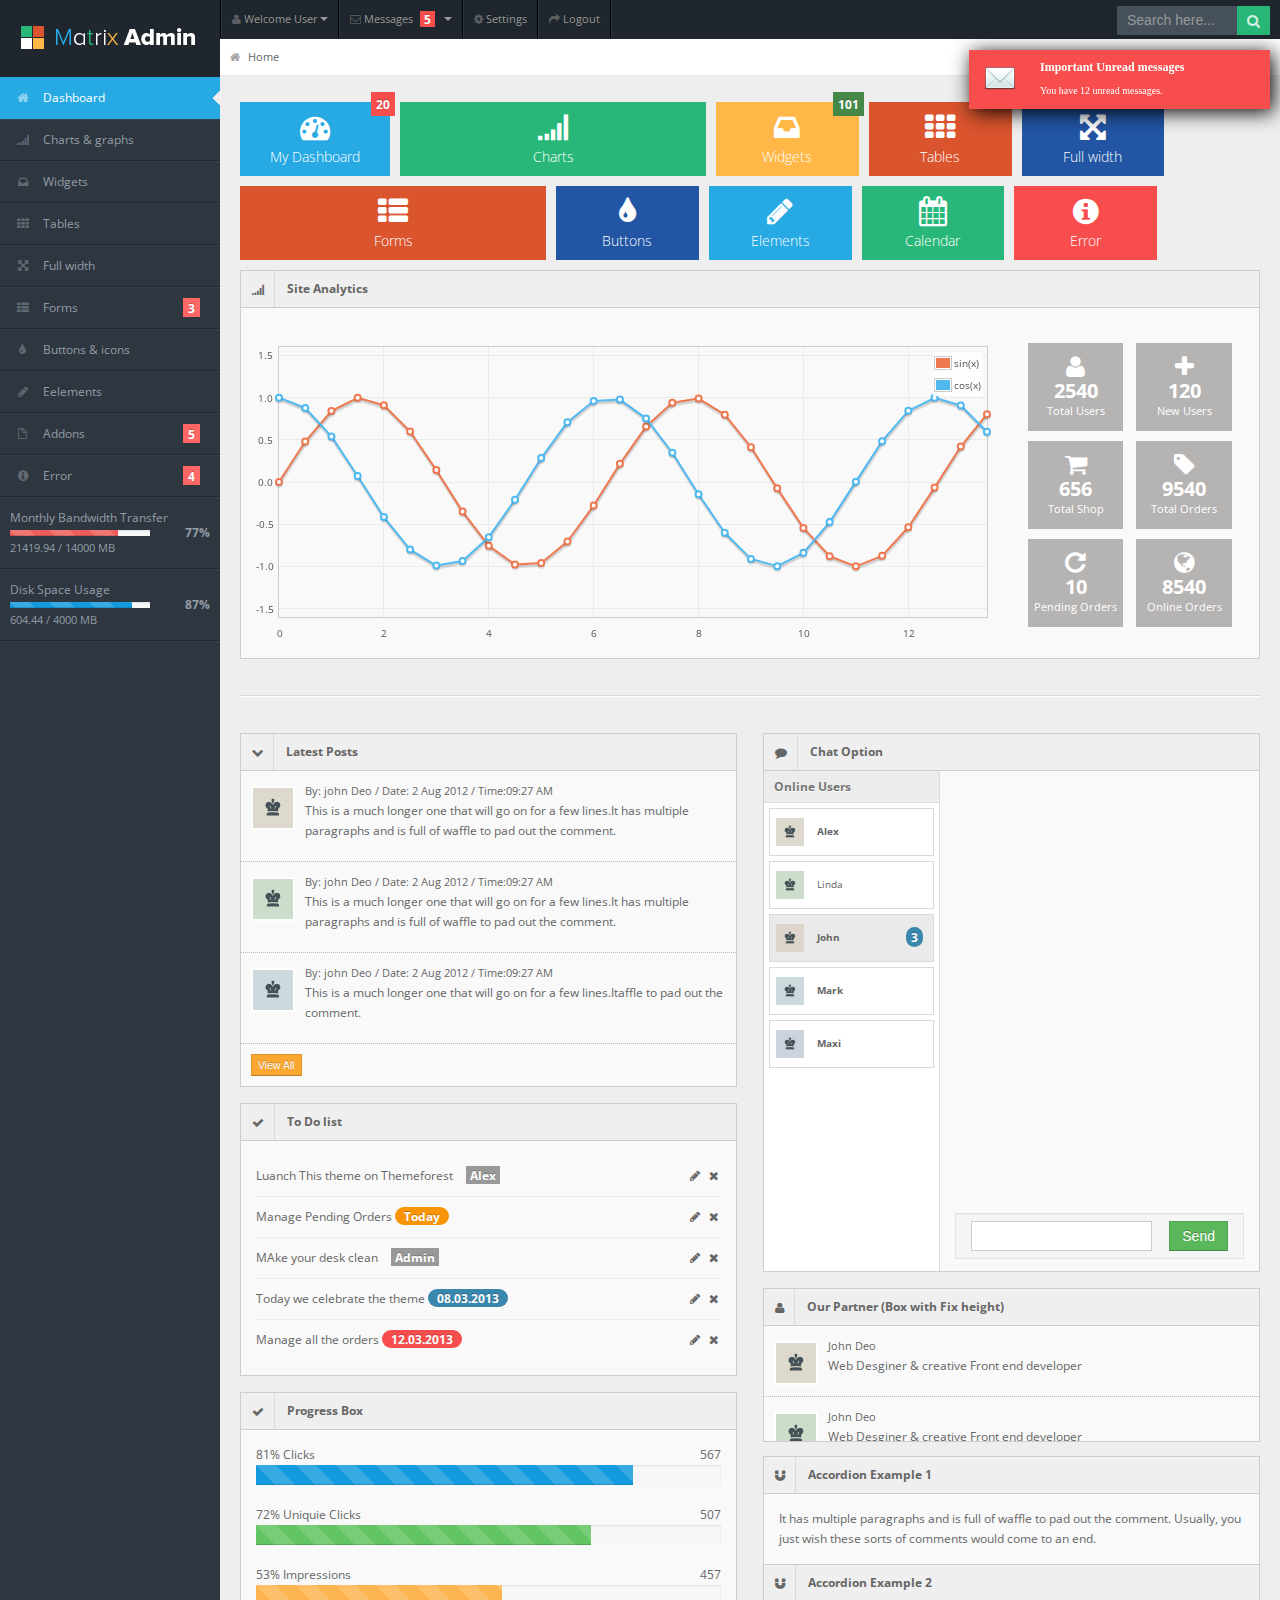
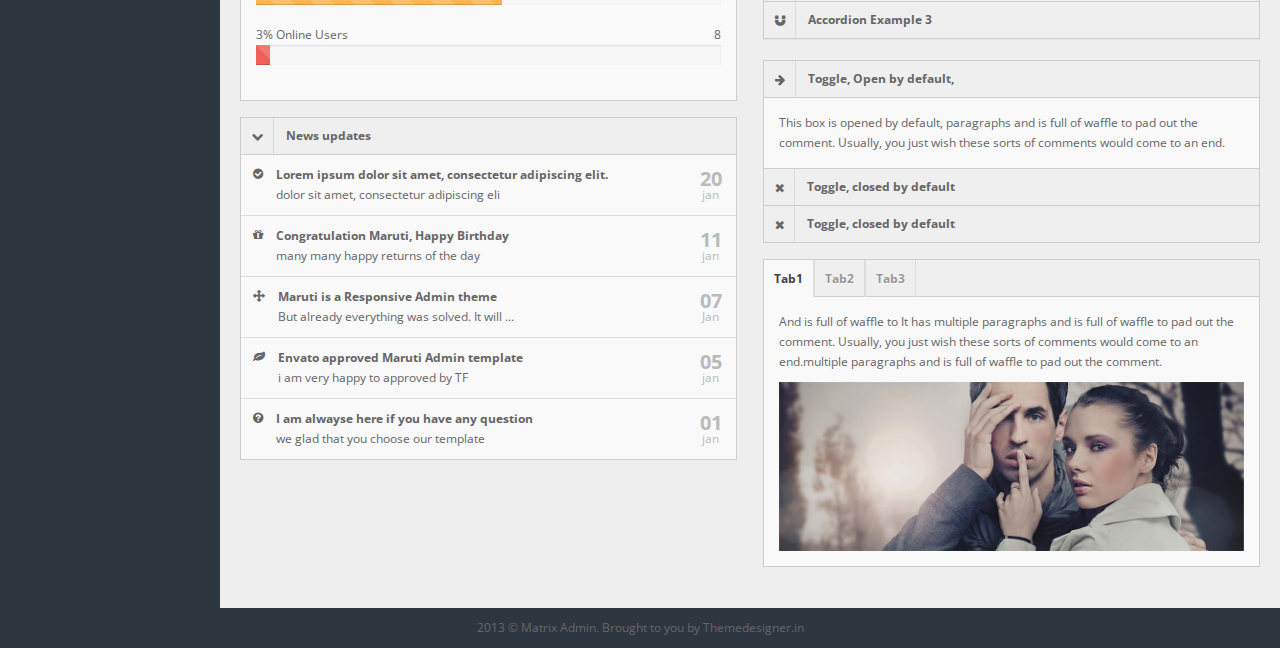
<file: src/assets/vendor/dashboard.html>
<!DOCTYPE html>
<html lang="en">
<head>
<title>Matrix Admin</title>
<meta charset="UTF-8" />
<meta name="viewport" content="width=device-width, initial-scale=1.0" />
<link rel="stylesheet" href="css/bootstrap.min.css" />
<link rel="stylesheet" href="css/bootstrap-responsive.min.css" />
<link rel="stylesheet" href="css/fullcalendar.css" />
<link rel="stylesheet" href="css/matrix-style.css" />
<link rel="stylesheet" href="css/matrix-media.css" />
<link href="font-awesome/css/font-awesome.css" rel="stylesheet" />
<link rel="stylesheet" href="css/jquery.gritter.css" />
<link href='http://fonts.googleapis.com/css?family=Open+Sans:400,700,800' rel='stylesheet' type='text/css'>
</head>
<body>

<!--Header-part-->
<div id="header">
  <h1><a href="dashboard.html">Matrix Admin</a></h1>
</div>
<!--close-Header-part--> 


<!--top-Header-menu-->
<div id="user-nav" class="navbar navbar-inverse">
  <ul class="nav">
    <li  class="dropdown" id="profile-messages" ><a title="" href="#" data-toggle="dropdown" data-target="#profile-messages" class="dropdown-toggle"><i class="icon icon-user"></i>  <span class="text">Welcome User</span><b class="caret"></b></a>
      <ul class="dropdown-menu">
        <li><a href="#"><i class="icon-user"></i> My Profile</a></li>
        <li class="divider"></li>
        <li><a href="#"><i class="icon-check"></i> My Tasks</a></li>
        <li class="divider"></li>
        <li><a href="login.html"><i class="icon-key"></i> Log Out</a></li>
      </ul>
    </li>
    <li class="dropdown" id="menu-messages"><a href="#" data-toggle="dropdown" data-target="#menu-messages" class="dropdown-toggle"><i class="icon icon-envelope"></i> <span class="text">Messages</span> <span class="label label-important">5</span> <b class="caret"></b></a>
      <ul class="dropdown-menu">
        <li><a class="sAdd" title="" href="#"><i class="icon-plus"></i> new message</a></li>
        <li class="divider"></li>
        <li><a class="sInbox" title="" href="#"><i class="icon-envelope"></i> inbox</a></li>
        <li class="divider"></li>
        <li><a class="sOutbox" title="" href="#"><i class="icon-arrow-up"></i> outbox</a></li>
        <li class="divider"></li>
        <li><a class="sTrash" title="" href="#"><i class="icon-trash"></i> trash</a></li>
      </ul>
    </li>
    <li class=""><a title="" href="#"><i class="icon icon-cog"></i> <span class="text">Settings</span></a></li>
    <li class=""><a title="" href="login.html"><i class="icon icon-share-alt"></i> <span class="text">Logout</span></a></li>
  </ul>
</div>
<!--close-top-Header-menu-->
<!--start-top-serch-->
<div id="search">
  <input type="text" placeholder="Search here..."/>
  <button type="submit" class="tip-bottom" title="Search"><i class="icon-search icon-white"></i></button>
</div>
<!--close-top-serch-->
<!--sidebar-menu-->
<div id="sidebar"><a href="#" class="visible-phone"><i class="icon icon-home"></i> Dashboard</a>
  <ul>
    <li class="active"><a href="index.html"><i class="icon icon-home"></i> <span>Dashboard</span></a> </li>
    <li> <a href="charts.html"><i class="icon icon-signal"></i> <span>Charts &amp; graphs</span></a> </li>
    <li> <a href="widgets.html"><i class="icon icon-inbox"></i> <span>Widgets</span></a> </li>
    <li><a href="tables.html"><i class="icon icon-th"></i> <span>Tables</span></a></li>
    <li><a href="grid.html"><i class="icon icon-fullscreen"></i> <span>Full width</span></a></li>
    <li class="submenu"> <a href="#"><i class="icon icon-th-list"></i> <span>Forms</span> <span class="label label-important">3</span></a>
      <ul>
        <li><a href="form-common.html">Basic Form</a></li>
        <li><a href="form-validation.html">Form with Validation</a></li>
        <li><a href="form-wizard.html">Form with Wizard</a></li>
      </ul>
    </li>
    <li><a href="buttons.html"><i class="icon icon-tint"></i> <span>Buttons &amp; icons</span></a></li>
    <li><a href="interface.html"><i class="icon icon-pencil"></i> <span>Eelements</span></a></li>
    <li class="submenu"> <a href="#"><i class="icon icon-file"></i> <span>Addons</span> <span class="label label-important">5</span></a>
      <ul>
        <li><a href="index2.html">Dashboard2</a></li>
        <li><a href="gallery.html">Gallery</a></li>
        <li><a href="calendar.html">Calendar</a></li>
        <li><a href="invoice.html">Invoice</a></li>
        <li><a href="chat.html">Chat option</a></li>
      </ul>
    </li>
    <li class="submenu"> <a href="#"><i class="icon icon-info-sign"></i> <span>Error</span> <span class="label label-important">4</span></a>
      <ul>
        <li><a href="error403.html">Error 403</a></li>
        <li><a href="error404.html">Error 404</a></li>
        <li><a href="error405.html">Error 405</a></li>
        <li><a href="error500.html">Error 500</a></li>
      </ul>
    </li>
    <li class="content"> <span>Monthly Bandwidth Transfer</span>
      <div class="progress progress-mini progress-danger active progress-striped">
        <div style="width: 77%;" class="bar"></div>
      </div>
      <span class="percent">77%</span>
      <div class="stat">21419.94 / 14000 MB</div>
    </li>
    <li class="content"> <span>Disk Space Usage</span>
      <div class="progress progress-mini active progress-striped">
        <div style="width: 87%;" class="bar"></div>
      </div>
      <span class="percent">87%</span>
      <div class="stat">604.44 / 4000 MB</div>
    </li>
  </ul>
</div>
<!--sidebar-menu-->

<!--main-container-part-->
<div id="content">
<!--breadcrumbs-->
  <div id="content-header">
    <div id="breadcrumb"> <a href="index.html" title="Go to Home" class="tip-bottom"><i class="icon-home"></i> Home</a></div>
  </div>
<!--End-breadcrumbs-->

<!--Action boxes-->
  <div class="container-fluid">
    <div class="quick-actions_homepage">
      <ul class="quick-actions">
        <li class="bg_lb"> <a href="index.html"> <i class="icon-dashboard"></i> <span class="label label-important">20</span> My Dashboard </a> </li>
        <li class="bg_lg span3"> <a href="charts.html"> <i class="icon-signal"></i> Charts</a> </li>
        <li class="bg_ly"> <a href="widgets.html"> <i class="icon-inbox"></i><span class="label label-success">101</span> Widgets </a> </li>
        <li class="bg_lo"> <a href="tables.html"> <i class="icon-th"></i> Tables</a> </li>
        <li class="bg_ls"> <a href="grid.html"> <i class="icon-fullscreen"></i> Full width</a> </li>
        <li class="bg_lo span3"> <a href="form-common.html"> <i class="icon-th-list"></i> Forms</a> </li>
        <li class="bg_ls"> <a href="buttons.html"> <i class="icon-tint"></i> Buttons</a> </li>
        <li class="bg_lb"> <a href="interface.html"> <i class="icon-pencil"></i>Elements</a> </li>
        <li class="bg_lg"> <a href="calendar.html"> <i class="icon-calendar"></i> Calendar</a> </li>
        <li class="bg_lr"> <a href="error404.html"> <i class="icon-info-sign"></i> Error</a> </li>

      </ul>
    </div>
<!--End-Action boxes-->    

<!--Chart-box-->    
    <div class="row-fluid">
      <div class="widget-box">
        <div class="widget-title bg_lg"><span class="icon"><i class="icon-signal"></i></span>
          <h5>Site Analytics</h5>
        </div>
        <div class="widget-content" >
          <div class="row-fluid">
            <div class="span9">
              <div class="chart"></div>
            </div>
            <div class="span3">
              <ul class="site-stats">
                <li class="bg_lh"><i class="icon-user"></i> <strong>2540</strong> <small>Total Users</small></li>
                <li class="bg_lh"><i class="icon-plus"></i> <strong>120</strong> <small>New Users </small></li>
                <li class="bg_lh"><i class="icon-shopping-cart"></i> <strong>656</strong> <small>Total Shop</small></li>
                <li class="bg_lh"><i class="icon-tag"></i> <strong>9540</strong> <small>Total Orders</small></li>
                <li class="bg_lh"><i class="icon-repeat"></i> <strong>10</strong> <small>Pending Orders</small></li>
                <li class="bg_lh"><i class="icon-globe"></i> <strong>8540</strong> <small>Online Orders</small></li>
              </ul>
            </div>
          </div>
        </div>
      </div>
    </div>
<!--End-Chart-box--> 
    <hr/>
    <div class="row-fluid">
      <div class="span6">
        <div class="widget-box">
          <div class="widget-title bg_ly" data-toggle="collapse" href="#collapseG2"><span class="icon"><i class="icon-chevron-down"></i></span>
            <h5>Latest Posts</h5>
          </div>
          <div class="widget-content nopadding collapse in" id="collapseG2">
            <ul class="recent-posts">
              <li>
                <div class="user-thumb"> <img width="40" height="40" alt="User" src="img/demo/av1.jpg"> </div>
                <div class="article-post"> <span class="user-info"> By: john Deo / Date: 2 Aug 2012 / Time:09:27 AM </span>
                  <p><a href="#">This is a much longer one that will go on for a few lines.It has multiple paragraphs and is full of waffle to pad out the comment.</a> </p>
                </div>
              </li>
              <li>
                <div class="user-thumb"> <img width="40" height="40" alt="User" src="img/demo/av2.jpg"> </div>
                <div class="article-post"> <span class="user-info"> By: john Deo / Date: 2 Aug 2012 / Time:09:27 AM </span>
                  <p><a href="#">This is a much longer one that will go on for a few lines.It has multiple paragraphs and is full of waffle to pad out the comment.</a> </p>
                </div>
              </li>
              <li>
                <div class="user-thumb"> <img width="40" height="40" alt="User" src="img/demo/av4.jpg"> </div>
                <div class="article-post"> <span class="user-info"> By: john Deo / Date: 2 Aug 2012 / Time:09:27 AM </span>
                  <p><a href="#">This is a much longer one that will go on for a few lines.Itaffle to pad out the comment.</a> </p>
                </div>
              <li>
                <button class="btn btn-warning btn-mini">View All</button>
              </li>
            </ul>
          </div>
        </div>
        <div class="widget-box">
          <div class="widget-title"> <span class="icon"><i class="icon-ok"></i></span>
            <h5>To Do list</h5>
          </div>
          <div class="widget-content">
            <div class="todo">
              <ul>
                <li class="clearfix">
                  <div class="txt"> Luanch This theme on Themeforest <span class="by label">Alex</span></div>
                  <div class="pull-right"> <a class="tip" href="#" title="Edit Task"><i class="icon-pencil"></i></a> <a class="tip" href="#" title="Delete"><i class="icon-remove"></i></a> </div>
                </li>
                <li class="clearfix">
                  <div class="txt"> Manage Pending Orders <span class="date badge badge-warning">Today</span> </div>
                  <div class="pull-right"> <a class="tip" href="#" title="Edit Task"><i class="icon-pencil"></i></a> <a class="tip" href="#" title="Delete"><i class="icon-remove"></i></a> </div>
                </li>
                <li class="clearfix">
                  <div class="txt"> MAke your desk clean <span class="by label">Admin</span></div>
                  <div class="pull-right"> <a class="tip" href="#" title="Edit Task"><i class="icon-pencil"></i></a> <a class="tip" href="#" title="Delete"><i class="icon-remove"></i></a> </div>
                </li>
                <li class="clearfix">
                  <div class="txt"> Today we celebrate the theme <span class="date badge badge-info">08.03.2013</span> </div>
                  <div class="pull-right"> <a class="tip" href="#" title="Edit Task"><i class="icon-pencil"></i></a> <a class="tip" href="#" title="Delete"><i class="icon-remove"></i></a> </div>
                </li>
                <li class="clearfix">
                  <div class="txt"> Manage all the orders <span class="date badge badge-important">12.03.2013</span> </div>
                  <div class="pull-right"> <a class="tip" href="#" title="Edit Task"><i class="icon-pencil"></i></a> <a class="tip" href="#" title="Delete"><i class="icon-remove"></i></a> </div>
                </li>
              </ul>
            </div>
          </div>
        </div>
        <div class="widget-box">
          <div class="widget-title"> <span class="icon"><i class="icon-ok"></i></span>
            <h5>Progress Box</h5>
          </div>
          <div class="widget-content">
            <ul class="unstyled">
              <li> <span class="icon24 icomoon-icon-arrow-up-2 green"></span> 81% Clicks <span class="pull-right strong">567</span>
                <div class="progress progress-striped ">
                  <div style="width: 81%;" class="bar"></div>
                </div>
              </li>
              <li> <span class="icon24 icomoon-icon-arrow-up-2 green"></span> 72% Uniquie Clicks <span class="pull-right strong">507</span>
                <div class="progress progress-success progress-striped ">
                  <div style="width: 72%;" class="bar"></div>
                </div>
              </li>
              <li> <span class="icon24 icomoon-icon-arrow-down-2 red"></span> 53% Impressions <span class="pull-right strong">457</span>
                <div class="progress progress-warning progress-striped ">
                  <div style="width: 53%;" class="bar"></div>
                </div>
              </li>
              <li> <span class="icon24 icomoon-icon-arrow-up-2 green"></span> 3% Online Users <span class="pull-right strong">8</span>
                <div class="progress progress-danger progress-striped ">
                  <div style="width: 3%;" class="bar"></div>
                </div>
              </li>
            </ul>
          </div>
        </div>
        <div class="widget-box">
          <div class="widget-title bg_lo"  data-toggle="collapse" href="#collapseG3" > <span class="icon"> <i class="icon-chevron-down"></i> </span>
            <h5>News updates</h5>
          </div>
          <div class="widget-content nopadding updates collapse in" id="collapseG3">
            <div class="new-update clearfix"><i class="icon-ok-sign"></i>
              <div class="update-done"><a title="" href="#"><strong>Lorem ipsum dolor sit amet, consectetur adipiscing elit.</strong></a> <span>dolor sit amet, consectetur adipiscing eli</span> </div>
              <div class="update-date"><span class="update-day">20</span>jan</div>
            </div>
            <div class="new-update clearfix"> <i class="icon-gift"></i> <span class="update-notice"> <a title="" href="#"><strong>Congratulation Maruti, Happy Birthday </strong></a> <span>many many happy returns of the day</span> </span> <span class="update-date"><span class="update-day">11</span>jan</span> </div>
            <div class="new-update clearfix"> <i class="icon-move"></i> <span class="update-alert"> <a title="" href="#"><strong>Maruti is a Responsive Admin theme</strong></a> <span>But already everything was solved. It will ...</span> </span> <span class="update-date"><span class="update-day">07</span>Jan</span> </div>
            <div class="new-update clearfix"> <i class="icon-leaf"></i> <span class="update-done"> <a title="" href="#"><strong>Envato approved Maruti Admin template</strong></a> <span>i am very happy to approved by TF</span> </span> <span class="update-date"><span class="update-day">05</span>jan</span> </div>
            <div class="new-update clearfix"> <i class="icon-question-sign"></i> <span class="update-notice"> <a title="" href="#"><strong>I am alwayse here if you have any question</strong></a> <span>we glad that you choose our template</span> </span> <span class="update-date"><span class="update-day">01</span>jan</span> </div>
          </div>
        </div>
        
      </div>
      <div class="span6">
        <div class="widget-box widget-chat">
          <div class="widget-title bg_lb"> <span class="icon"> <i class="icon-comment"></i> </span>
            <h5>Chat Option</h5>
          </div>
          <div class="widget-content nopadding collapse in" id="collapseG4">
            <div class="chat-users panel-right2">
              <div class="panel-title">
                <h5>Online Users</h5>
              </div>
              <div class="panel-content nopadding">
                <ul class="contact-list">
                  <li id="user-Alex" class="online"><a href=""><img alt="" src="img/demo/av1.jpg" /> <span>Alex</span></a></li>
                  <li id="user-Linda"><a href=""><img alt="" src="img/demo/av2.jpg" /> <span>Linda</span></a></li>
                  <li id="user-John" class="online new"><a href=""><img alt="" src="img/demo/av3.jpg" /> <span>John</span></a><span class="msg-count badge badge-info">3</span></li>
                  <li id="user-Mark" class="online"><a href=""><img alt="" src="img/demo/av4.jpg" /> <span>Mark</span></a></li>
                  <li id="user-Maxi" class="online"><a href=""><img alt="" src="img/demo/av5.jpg" /> <span>Maxi</span></a></li>
                </ul>
              </div>
            </div>
            <div class="chat-content panel-left2">
              <div class="chat-messages" id="chat-messages">
                <div id="chat-messages-inner"></div>
              </div>
              <div class="chat-message well">
                <button class="btn btn-success">Send</button>
                <span class="input-box">
                <input type="text" name="msg-box" id="msg-box" />
                </span> </div>
            </div>
          </div>
        </div>
        <div class="widget-box">
          <div class="widget-title"><span class="icon"><i class="icon-user"></i></span>
            <h5>Our Partner (Box with Fix height)</h5>
          </div>
          <div class="widget-content nopadding fix_hgt">
            <ul class="recent-posts">
              <li>
                <div class="user-thumb"> <img width="40" height="40" alt="User" src="img/demo/av1.jpg"> </div>
                <div class="article-post"> <span class="user-info">John Deo</span>
                  <p>Web Desginer &amp; creative Front end developer</p>
                </div>
              </li>
              <li>
                <div class="user-thumb"> <img width="40" height="40" alt="User" src="img/demo/av2.jpg"> </div>
                <div class="article-post"> <span class="user-info">John Deo</span>
                  <p>Web Desginer &amp; creative Front end developer</p>
                </div>
              </li>
              <li>
                <div class="user-thumb"> <img width="40" height="40" alt="User" src="img/demo/av4.jpg"> </div>
                <div class="article-post"> <span class="user-info">John Deo</span>
                  <p>Web Desginer &amp; creative Front end developer</p>
                </div>
            </ul>
          </div>
        </div>
        <div class="accordion" id="collapse-group">
          <div class="accordion-group widget-box">
            <div class="accordion-heading">
              <div class="widget-title"> <a data-parent="#collapse-group" href="#collapseGOne" data-toggle="collapse"> <span class="icon"><i class="icon-magnet"></i></span>
                <h5>Accordion Example 1</h5>
                </a> </div>
            </div>
            <div class="collapse in accordion-body" id="collapseGOne">
              <div class="widget-content"> It has multiple paragraphs and is full of waffle to pad out the comment. Usually, you just wish these sorts of comments would come to an end. </div>
            </div>
          </div>
          <div class="accordion-group widget-box">
            <div class="accordion-heading">
              <div class="widget-title"> <a data-parent="#collapse-group" href="#collapseGTwo" data-toggle="collapse"> <span class="icon"><i class="icon-magnet"></i></span>
                <h5>Accordion Example 2</h5>
                </a> </div>
            </div>
            <div class="collapse accordion-body" id="collapseGTwo">
              <div class="widget-content">And is full of waffle to It has multiple paragraphs and is full of waffle to pad out the comment. Usually, you just wish these sorts of comments would come to an end.</div>
            </div>
          </div>
          <div class="accordion-group widget-box">
            <div class="accordion-heading">
              <div class="widget-title"> <a data-parent="#collapse-group" href="#collapseGThree" data-toggle="collapse"> <span class="icon"><i class="icon-magnet"></i></span>
                <h5>Accordion Example 3</h5>
                </a> </div>
            </div>
            <div class="collapse accordion-body" id="collapseGThree">
              <div class="widget-content"> Waffle to It has multiple paragraphs and is full of waffle to pad out the comment. Usually, you just </div>
            </div>
          </div>
        </div>
        <div class="widget-box collapsible">
          <div class="widget-title"> <a data-toggle="collapse" href="#collapseOne"> <span class="icon"><i class="icon-arrow-right"></i></span>
            <h5>Toggle, Open by default, </h5>
            </a> </div>
          <div id="collapseOne" class="collapse in">
            <div class="widget-content"> This box is opened by default, paragraphs and is full of waffle to pad out the comment. Usually, you just wish these sorts of comments would come to an end. </div>
          </div>
          <div class="widget-title"> <a data-toggle="collapse" href="#collapseTwo"> <span class="icon"><i class="icon-remove"></i></span>
            <h5>Toggle, closed by default</h5>
            </a> </div>
          <div id="collapseTwo" class="collapse">
            <div class="widget-content"> This box is now open </div>
          </div>
          <div class="widget-title"> <a data-toggle="collapse" href="#collapseThree"> <span class="icon"><i class="icon-remove"></i></span>
            <h5>Toggle, closed by default</h5>
            </a> </div>
          <div id="collapseThree" class="collapse">
            <div class="widget-content"> This box is now open </div>
          </div>
        </div>
        <div class="widget-box">
          <div class="widget-title">
            <ul class="nav nav-tabs">
              <li class="active"><a data-toggle="tab" href="#tab1">Tab1</a></li>
              <li><a data-toggle="tab" href="#tab2">Tab2</a></li>
              <li><a data-toggle="tab" href="#tab3">Tab3</a></li>
            </ul>
          </div>
          <div class="widget-content tab-content">
            <div id="tab1" class="tab-pane active">
              <p>And is full of waffle to It has multiple paragraphs and is full of waffle to pad out the comment. Usually, you just wish these sorts of comments would come to an end.multiple paragraphs and is full of waffle to pad out the comment.</p>
              <img src="img/demo/demo-image1.jpg" alt="demo-image"/></div>
            <div id="tab2" class="tab-pane"> <img src="img/demo/demo-image2.jpg" alt="demo-image"/>
              <p>And is full of waffle to It has multiple paragraphs and is full of waffle to pad out the comment. Usually, you just wish these sorts of comments would come to an end.multiple paragraphs and is full of waffle to pad out the comment.</p>
            </div>
            <div id="tab3" class="tab-pane">
              <p>And is full of waffle to It has multiple paragraphs and is full of waffle to pad out the comment. Usually, you just wish these sorts of comments would come to an end.multiple paragraphs and is full of waffle to pad out the comment. </p>
              <img src="img/demo/demo-image3.jpg" alt="demo-image"/></div>
          </div>
        </div>
      </div>
    </div>
  </div>
</div>

<!--end-main-container-part-->

<!--Footer-part-->

<div class="row-fluid">
  <div id="footer" class="span12"> 2013 &copy; Matrix Admin. Brought to you by <a href="http://themedesigner.in">Themedesigner.in</a> </div>
</div>

<!--end-Footer-part-->

<script src="js/excanvas.min.js"></script> 
<script src="js/jquery.min.js"></script> 
<script src="js/jquery.ui.custom.js"></script> 
<script src="js/bootstrap.min.js"></script> 
<script src="js/jquery.flot.min.js"></script> 
<script src="js/jquery.flot.resize.min.js"></script> 
<script src="js/jquery.peity.min.js"></script> 
<script src="js/fullcalendar.min.js"></script> 
<script src="js/matrix.js"></script> 
<script src="js/matrix.dashboard.js"></script> 
<script src="js/jquery.gritter.min.js"></script> 
<script src="js/matrix.interface.js"></script> 
<script src="js/matrix.chat.js"></script> 
<script src="js/jquery.validate.js"></script> 
<script src="js/matrix.form_validation.js"></script> 
<script src="js/jquery.wizard.js"></script> 
<script src="js/jquery.uniform.js"></script> 
<script src="js/select2.min.js"></script> 
<script src="js/matrix.popover.js"></script> 
<script src="js/jquery.dataTables.min.js"></script> 
<script src="js/matrix.tables.js"></script> 

<script type="text/javascript">
  // This function is called from the pop-up menus to transfer to
  // a different page. Ignore if the value returned is a null string:
  function goPage (newURL) {

      // if url is empty, skip the menu dividers and reset the menu selection to default
      if (newURL != "") {
      
          // if url is "-", it is this page -- reset the menu:
          if (newURL == "-" ) {
              resetMenu();            
          } 
          // else, send page to designated URL            
          else {  
            document.location.href = newURL;
          }
      }
  }

// resets the menu selection upon entry to this page:
function resetMenu() {
   document.gomenu.selector.selectedIndex = 2;
}
</script>
</body>
</html>
</file>
<file: src/assets/vendor/css/fullcalendar.css>
.fc {
    direction: ltr;
    text-align: left; border:1px solid #dadada;
}
.fc table {
    border-collapse: collapse;
    border-spacing: 0;
}
html .fc, .fc table {
    font-size: 1em;
}
.fc td, .fc th {
    padding: 0;
    vertical-align: top;
}
.fc-header {
    position: relative;
}
.fc-header td {
    position: relative;
    white-space: nowrap;
}
.fc-header-left {
    text-align: left;
}
.fc-header-center {
    left: 10%;
    position: absolute;
    text-align: center;
    top: 0;
    width: 80%;
}
.fc-button-inner {
    border-left: 1px solid #D5D5D5;
}
.panel-left .fc-header-right .fc-button:last-child .fc-button-inner {
	border-right: 1px solid #D5D5D5;
}
.fc-header-left .fc-button-inner {
    border: medium none;
}
.fc-header-right {
    position: absolute !important;
    right: 0;
    text-align: right;
    top: -37px;
}
.panel-left .fc-header-right {
	right: -1px;
}
.fc-header-title {
    display: inline-block;
    vertical-align: top;
}
.fc-header-title strong {
    display: block;
    margin-top: 0;
    padding: 8px 12px !important;
    white-space: nowrap;
}
.fc .fc-header-space {
    padding-left: 10px;
}
.fc-header .fc-corner-right {
    float: right;
    margin-right: 1px;
}
.fc-header .ui-corner-right {
    margin-right: 0;
}
.fc-header .fc-state-hover, .fc-header .ui-state-hover {
    z-index: 2;
}
.fc-header .fc-state-down {
    z-index: 3;
}
.fc-header .fc-state-active, .fc-header .ui-state-active {
    z-index: 4;
}
.fc-button-prev .fc-button-content {
    background: url("../img/larrow.png") no-repeat scroll 15px 13px transparent;
    width: 10px;
}
.fc-button-next .fc-button-content {
    background: url("../img/rarrow.png") no-repeat scroll 15px 13px transparent;
    width: 10px;
}
.fc-content {
}
.fc-view {
    overflow: hidden;
    width: 100%;
}
.fc-widget-header, .fc-widget-content {
    border: 1px solid #D5D5D5;
}
.fc-state-highlight {
    background: url("../images/backgrounds/calActiveBg.html") repeat-x scroll 0 0 #F5F5F5;
}
.fc-cell-overlay {
    background: none repeat scroll 0 0 #99CCFF;
    opacity: 0.2;
}
.fc-button {
    cursor: pointer;
    display: inline-block;
    position: relative;
}
.fc-state-default {
}
.fc-button-inner {
    float: left;
    overflow: hidden;
    position: relative;
}
.fc-state-default .fc-button-inner {
}
.fc-button-content {
    float: left;
    height: 36px;
    line-height: 37px;
    padding: 0 14px;
    position: relative;
    white-space: nowrap;
}
.fc-header-right .fc-button-content {
    height: 37px;
}
.fc-button-content .fc-icon-wrap {
    float: left;
    position: relative;
    top: 50%;
}
.fc-button-content .ui-icon {
    float: left;
    margin-top: -50%;
    position: relative;
}
.fc-state-default .fc-button-effect {
    left: 0;
    position: absolute;
    top: 50%;
}
.fc-state-default .fc-button-effect span {
}
.fc-state-default, .fc-state-default .fc-button-inner {
}
.fc-state-hover, .fc-state-hover .fc-button-inner {
}
.fc-state-down, .fc-state-down .fc-button-inner {
}
.fc-state-active, .fc-state-active .fc-button-inner {
    background: none repeat scroll 0 0 #F9F9F9;
    color: #797979;
}
.fc-first th {
    padding-top: 1px;
}
.fc-state-disabled, .fc-state-disabled .fc-button-inner {
    border-color: #DDDDDD;
    color: #999999;
}
.fc-state-disabled {
    cursor: default;
}
.fc-state-disabled .fc-button-effect {
    display: none;
}
.fc-event {
    border-style: solid;
    border-width: 0;
    cursor: default;
    font-size: 0.85em;
}
a.fc-event, .fc-event-draggable {
    cursor: pointer;
}
a.fc-event {
    text-decoration: none;
}
.fc-rtl .fc-event {
    text-align: right;
}
.fc-event-skin {
    background-color: #fb7a2c;
    border-color: #000000;
    border-radius: 2px 2px 2px 2px;
    color: #FFFFFF;
    display: block;
    font-size: 11px;
    margin-top: 1px;
    padding: 1px 0;
}
.fc-event-inner {
    border-style: solid;
    border-width: 0;
    height: 100%;
    overflow: hidden;
    position: relative;
    width: 100%;
}
.fc-event-time, .fc-event-title {
    display: block;
    float: left;
    line-height: 16px;
    padding: 0 2px 1px 5px;
}
.fc .ui-resizable-handle {
    display: block;
    font-size: 300%;
    line-height: 50%;
    overflow: hidden;
    position: absolute;
    z-index: 99999;
}
.fc-event-hori {
    margin-bottom: 1px;
}
.fc-event-hori .ui-resizable-e {
    cursor: e-resize;
    height: 100% !important;
    right: -3px !important;
    top: 0 !important;
    width: 7px !important;
}
.fc-event-hori .ui-resizable-w {
    cursor: w-resize;
    height: 100% !important;
    left: -3px !important;
    top: 0 !important;
    width: 7px !important;
}
.fc-event-hori .ui-resizable-handle {
}
.fc-corner-left {
    margin-left: 1px;
}
.fc-corner-left .fc-button-inner, .fc-corner-left .fc-event-inner {
}
.fc-corner-right {
    margin-right: 1px;
}
.fc-corner-right .fc-button-inner, .fc-corner-right .fc-event-inner {
    margin-right: -1px;
}
.fc-corner-top {
    margin-top: 1px;
}
.fc-corner-top .fc-event-inner {
    margin-top: -1px;
}
.fc-corner-bottom {
    margin-bottom: 1px;
}
.fc-corner-bottom .fc-event-inner {
    margin-bottom: -1px;
}
.fc-corner-left .fc-event-inner {
}
.fc-corner-right .fc-event-inner {
}
.fc-corner-top .fc-event-inner {
    border-top-width: 1px;
}
.fc-corner-bottom .fc-event-inner {
    border-bottom-width: 1px;
}
table.fc-border-separate {
    border-collapse: separate;
}
.fc-border-separate th, .fc-border-separate td {
    border-width: 1px 0 0 1px;
}
.fc-border-separate td:first-child, .fc-border-separate th:first-child {
    border-left: medium none;
}
.fc-border-separate th.fc-last, .fc-border-separate td.fc-last {
}
.fc-border-separate tr.fc-last th, .fc-border-separate tr.fc-last td {
    border-top-width: 1px;
}
.fc-border-separate tbody tr.fc-first td, .fc-border-separate tbody tr.fc-first th {
    border-top-width: 1px;
}
.fc-grid th {
    text-align: center;
}
.fc-grid .fc-day-number {
    float: right;
    padding: 3px 5px;
}
.fc-grid .fc-other-month .fc-day-number {
    opacity: 0.3;
}
.fc-grid .fc-day-content {
    clear: both;
    padding: 5px 2px 3px;
}
.fc-grid .fc-event-time {
    font-weight: bold;
}
.fc-rtl .fc-grid .fc-day-number {
    float: left;
}
.fc-rtl .fc-grid .fc-event-time {
    float: right;
}
.fc-agenda table {
    border-collapse: separate;
}
.fc-agenda-days th {
    text-align: center;
}
.fc-agenda .fc-agenda-axis {
    font-weight: normal;
    padding: 0 4px;
    text-align: right;
    vertical-align: middle;
    white-space: nowrap;
    width: 50px;
}
.fc-agenda .fc-day-content {
    padding: 2px 2px 1px;
}
.fc-agenda-days .fc-agenda-axis {
    border-right-width: 1px;
}
.fc-agenda-days .fc-col0 {
    border-left-width: 0;
}
.fc-agenda-allday th {
    border-width: 0 1px;
}
.fc-agenda-allday .fc-day-content {
    min-height: 34px;
}
.fc-agenda-divider-inner {
    height: 2px;
    overflow: hidden;
}
.fc-widget-header .fc-agenda-divider-inner {
    background: none repeat scroll 0 0 #EEEEEE;
}
.fc-agenda-slots th {
    border-width: 1px 1px 0;
}
.fc-agenda-slots td {
    background: none repeat scroll 0 0 transparent;
    border-width: 1px 0 0;
}
.fc-agenda-slots td div {
    height: 20px;
}
.fc-agenda-slots tr.fc-slot0 th, .fc-agenda-slots tr.fc-slot0 td {
    border-top-width: 0;
}
.fc-agenda-slots tr.fc-minor th, .fc-agenda-slots tr.fc-minor td {
    border-top-style: dotted;
}
.fc-agenda-slots tr.fc-minor th.ui-widget-header {
}
.fc-event-vert {
    border-width: 0 1px;
}
.fc-event-vert .fc-event-head, .fc-event-vert .fc-event-content {
    overflow: hidden;
    position: relative;
    width: 100%;
    z-index: 2;
}
.fc-event-vert .fc-event-time {
    font-size: 10px;
    white-space: nowrap;
}
.fc-event-vert .fc-event-bg {
    background: none repeat scroll 0 0 #FFFFFF;
    height: 100%;
    left: 0;
    opacity: 0.3;
    position: absolute;
    top: 0;
    width: 100%;
    z-index: 1;
}
.fc .ui-draggable-dragging .fc-event-bg, .fc-select-helper .fc-event-bg {
}
.fc-event-vert .ui-resizable-s {
    bottom: 0 !important;
    cursor: s-resize;
    font-family: monospace;
    font-size: 11px !important;
    height: 8px !important;
    line-height: 8px !important;
    overflow: hidden !important;
    text-align: center;
    width: 100% !important;
}
.fc-agenda .ui-resizable-resizing {
}

#external-events .external-event {
	margin-bottom: 5px; cursor:all-scroll;
}
</file>
<file: src/assets/vendor/css/matrix-media.css>
body {
	background:#2E363F;
}

#header {
	background-color: #1f262d;
   margin-top:10px;
}
#search input[type=text], #search button {
	background-color: #28b779;
}
#search input[type=text]:focus {
	color: #777777;
}
#sidebar > ul{border-bottom: 1px solid #37414b}
#sidebar > ul > li {
	border-top: 1px solid #37414b; border-bottom: 1px solid #1f262d;
}
#sidebar > ul > li.active {
    background-color: #27a9e3; border-bottom: 1px solid #27a9e3;  border-top: 1px solid #27a9e3;
}
#sidebar > ul > li.active a{ color:#fff; text-decoration:none;}

#sidebar > ul > li > a > .label {
	background-color:#F66;
}
#sidebar > ul > li > a:hover {
	background-color: #27a9e3; color:#fff;
}
#sidebar > ul li ul {
	background-color: #1e242b;
}
#sidebar > ul li ul li a{ color:#939da8}
#sidebar > ul li ul li a:hover, #sidebar > ul li ul li.active a {
	color: #fff;
	background-color: #28b779;
}


#search input[type=text] {
	background-color: #47515b; color: #fff; 
}
#search input[type=text]:focus {
	color: #2e363f; color: #fff; box-shadow:none;
}
.dropdown-menu li a:hover, .dropdown-menu .active a, .dropdown-menu .active a:hover {
    color: #eeeeee;
	background:#666;
   
}
.top_message{ float:right; padding:20px 12px; position:relative; top:-13px; border-left:1px solid #3D3A37; font-size:14px; line-height:20px; *line-height:20px; color:#333; text-align:center;  vertical-align:middle; cursor:pointer; }
.top_message:hover{ background:#000}
.rightzero{ right:0px; display:none;}
@media (max-width: 480px) {
	#sidebar > a {
		background:#27a9e3;
		
	}
	.quick-actions_homepage .quick-actions li{ min-width:100%;}
	#user-nav{ margin:0px auto; top:-31px; border-top:none; width:250px; left:-3%; text-align:center; float:none;}
#user-nav > ul > li:last-child{ border-right:1px solid #363E48}
#user-nav > ul > li{ border-top:1px solid #363E48}
#sidebar{ top:-30px;}
#content{ margin-top:-30px;}
#sidebar{ clear:both;}
}
@media (min-width: 768px) and (max-width: 970px) {.quick-actions_homepage .quick-actions li{ min-width:20.5%;}}
@media (min-width: 481px) and (max-width: 767px) {
	#sidebar > ul ul:before {
	}
	#sidebar > ul ul:after {
		border-right: 6px solid #222222;
    }
	.quick-actions_homepage .quick-actions li{ min-width:47%;}
}
div.tagsinput { border:1px solid #CCC; background: #FFF; padding:5px; width:300px; height:100px; overflow-y: auto;}
div.tagsinput span.tag { border: 1px solid #a5d24a; -moz-border-radius:2px; -webkit-border-radius:2px; display: block; float: left; padding: 5px; text-decoration:none; background: #cde69c; color: #638421; margin-right: 5px; margin-bottom:5px;font-family: helvetica;  font-size:13px;}
div.tagsinput span.tag a { font-weight: bold; color: #82ad2b; text-decoration:none; font-size: 11px;  } 
div.tagsinput input { width:80px; margin:0px; font-family: helvetica; font-size: 13px; border:1px solid transparent; padding:5px; background: transparent; color: #000; outline:0px;  margin-right:5px; margin-bottom:5px; }
div.tagsinput div { display:block; float: left; } 
.tags_clear { clear: both; width: 100%; height: 0px; }
.not_valid {background: #FBD8DB !important; color: #90111A !important;}
</file>
<file: src/assets/vendor/css/matrix-style.css>
* {
	outline:none !important;
	-moz-outline: none !important;
}
html, body{height:100%}
/* Main */

/*Bootstrap-overlay*/

body {
	overflow-x: hidden;
	margin-top: -10px; font-family: 'Open Sans', sans-serif; font-size:12px; color:#666;
}
a{color:#666;}
a:hover, a:focus {
	text-decoration: none; color:#28b779;
}
.dropdown-menu .divider{ margin:4px 0px;}
.dropdown-menu{ min-width:180px;}
.dropdown-menu > li > a{ padding:3px 10px; color:#666; font-size:12px;}
.dropdown-menu > li > a i{ padding-right:3px;}
.userphoto img{ width:19px; height:19px;}
select, textarea, input[type="text"], input[type="password"], input[type="datetime"], input[type="datetime-local"], input[type="date"], input[type="month"], input[type="time"], input[type="week"], input[type="number"], input[type="email"], input[type="url"], input[type="search"], input[type="tel"], input[type="color"], .uneditable-input, .label, .dropdown-menu, .btn, .well, .progress, .table-bordered, .btn-group > .btn:first-child, .btn-group > .btn:last-child, .btn-group > .btn:last-child, .btn-group > .dropdown-toggle, .alert{ border-radius:0px;}
.btn, textarea, input[type="text"], input[type="password"], input[type="datetime"], input[type="datetime-local"], input[type="date"], input[type="month"], input[type="time"], input[type="week"], input[type="number"], input[type="email"], input[type="url"], input[type="search"], input[type="tel"], input[type="color"], .uneditable-input{ box-shadow:none;}
.progress, .progress-success .bar, .progress .bar-success, .progress-warning .bar, .progress .bar-warning, .progress-danger .bar, .progress .bar-danger, .progress-info .bar, .progress .bar-info, .btn, .btn-primary{background-image:none;}
.accordion-heading h5{ width:70%; }
.form-horizontal .form-actions{ padding-left:20px; }
#footer{ padding:10px; text-align:center;}
hr{ border-top-color:#dadada;}
.carousel{ margin-bottom:0px;}
.fl { float:left}
.fr {float:right}
.label-important, .badge-important{ background:#f74d4d;}

/*Metro Background color class*/
.bg_lb{ background:#27a9e3;}
.bg_db{ background:#2295c9;}
.bg_lg{ background:#28b779;}
.bg_dg{ background:#28b779;}
.bg_ly{ background:#ffb848;}
.bg_dy{ background:#da9628;}
.bg_ls{ background:#2255a4;}
.bg_lo{ background:#da542e;}
.bg_lr{ background:#f74d4d;}
.bg_lv{ background:#603bbc;}
.bg_lh{ background:#b6b3b3;}

/* Header */
#header {
	height: 77px;
	position: relative;
	width: 100%;
	z-index: -9;
}
#header h1 {
	background: url("../img/logo.png") no-repeat scroll 0 0 transparent;
	height: 31px;
	left: 20px;
	line-height: 600px;
	overflow: hidden;
	position: relative;
	top: 26px;
	width: 191px;
}
#header h1 a {
	display: block;
}
/* Search input */
#search {
	position: absolute;
	z-index: 25;
	top: 6px;
	right:10px;
}
#search input[type=text] {
	padding: 4px 10px 5px;
	border: 0;
	width: 100px;
}
#search button {
	border: 0;
	margin-left:-3px; 
	margin-top: -11px;
	padding: 5px 10px 4px;
}
#search button i {
	opacity: 0.8; color:#fff;
}
#search button:hover i, #search button:active i {
	opacity: 1;
}


/* Top user navigation */
#user-nav {
	position: absolute;
	left: 220px;
	top:0px;
	z-index: 20;
	margin: 0;
}
#user-nav > ul {
	margin: 0;
	padding: 0;
	list-style: none; border-right: 1px solid #2e363f;border-left: 1px solid #000;
}
#user-nav > ul > li {
	float: left;
	list-style-type: none;
	margin: 0;
	position: relative;
	padding: 0; border-left: 1px solid #2e363f; border-right: 1px solid #000;
}
#user-nav > ul > li > a {
	padding:9px 10px;
	display: block;
	font-size: 11px;
}
#user-nav > ul > li > a:hover, #user-nav > ul > li.open > a {
	color: #ffffff;  background:#000;
}
#user-nav > ul > li > a > i, #sidebar li a i {
	opacity: .5; 
	margin-top: 2px;
}
#user-nav > ul > li > a:hover > i, #user-nav > ul > li.open > a > i {
	opacity: 1;
}
#user-nav > ul > li > a > .label {
	vertical-align: middle;
	padding: 1px 4px 1px;
	margin: -2px 4px 0;
	display: inline-block;
}
#user-nav > ul ul > li > a {
	text-align: left;
}
#user-nav > ul ul > li > a:hover {
}
/* Sidebar Navigation */
#sidebar {
	display: block;
	float: left;
	position: relative;
	width: 220px;
	z-index: 16;
}
#sidebar > ul {
	list-style: none;
	margin: 0px 0 0;
	padding: 0;
	position: absolute;
	width: 220px;
}
#sidebar > ul > li {
	display: block;
	position: relative;
}
#sidebar > ul > li > a {
	padding: 10px 0 10px 15px;
	display: block;
	color: #939da8;
}
#sidebar > ul > li > a > i {
	margin-right: 10px;
}
#sidebar > ul > li.active > a {
	background: url("../img/menu-active.png") no-repeat scroll right center transparent !important;
	text-decoration:none;
}
#sidebar > ul > li > a > .label {
	margin: 0 20px 0 0;
	float: right;
	padding: 3px 5px 2px;
}
#sidebar > ul li ul {
	display: none;
	margin: 0;
	padding: 0;
}
#sidebar > ul li.open ul {
	display: block;
}
#sidebar > ul li ul li a {
	padding: 10px 0 10px 25px;
	display: block;
	color: #777777;
}
#sidebar > ul li ul li:first-child a {
	border-top: 0;
}
#sidebar > ul li ul li:last-child a {
	border-bottom: 0;
}
/* Content */
#content {
	background: none repeat scroll 0 0 #eeeeee;
	margin-left: 220px;
	margin-right: 0;
	padding-bottom: 25px;
	position: relative;
	min-height:100%;
	width: auto;
}
#content-header {
	position: abslute;
	width: 100%;
	margin-top: -38px;
	z-index: 20;
}
#content-header h1 {
	color: #555555;
	font-size: 28px;
	font-weight: normal;
	float: none;
	text-shadow: 0 1px 0 #ffffff;
	margin-left: 20px;
	position: relative;
}
#content-header .btn-group {
	float: right;
	right: 20px;
	position: absolute;
}
#content-header h1, #content-header .btn-group {
	margin-top: 20px;
}
#content-header .btn-group .btn {
	padding: 11px 14px 9px;
}
#content-header .btn-group .btn .label {
	position: absolute;
	top: -7px;
}
.container-fluid .row-fluid:first-child {
	margin-top: 20px;
}
/* Breadcrumb */
#breadcrumb {
	background-color: #fff;
	border-bottom: 1px solid #e3ebed;
}
#breadcrumb a {
	padding: 8px 20px 8px 10px;
	display: inline-block;
	background-image: url('../img/breadcrumb.png');
	background-position: center right;
	background-repeat: no-repeat;
	font-size: 11px;
	color: #666666;
}
#breadcrumb a:hover {
	color: #333333;
}
#breadcrumb a:last-child {
	background-image:none;
}
#breadcrumb a.current {
	font-weight: bold;
	color: #444444;
}
#breadcrumb a i {
	margin-right: 5px;
	opacity: .6;
}
#breadcrumb a:hover i {
	margin-right: 5px;
	opacity: .8;
}
/*todo-list*/
.todo ul {
    list-style: none outside none;
    margin: 0;
}
.todo li {
    border-bottom: 1px solid #EBEBEB;
    margin-bottom: 0;
    padding: 10px 0;
}
.todo li:hover {
    background: none repeat scroll 0 0 #FCFCFC;
    border-color: #D9D9D9;
}
.todo li:last-child{ border-bottom:0px;}
.todo li .txt {
    float: left;
}
.todo li .by {
    margin-left: 10px;
    margin-right: 10px;
}
.todo li .date {
    margin-right: 10px;
}

/* Stat boxes and quick actions */
.quick-actions_homepage {
	width:100%;
	text-align:center; position:relative;
	float:left;
	margin-top:10px;
}
.stat-boxes, .quick-actions, .quick-actions-horizontal, .stats-plain {
	display: block;
	list-style: none outside none;
	margin: 15px 0;
	text-align: center;
}
.stat-boxes2 {
	display: inline-block;
	list-style: none outside none;
	margin:0px; 
	text-align: center;
}
.stat-boxes2 li {
	display: inline-block;
	line-height: 18px;
	margin: 0 10px 10px;
	padding: 0 10px; background:#fff; border: 1px solid #DCDCDC
}
.stat-boxes2 li:hover{ background: #f6f6f6; }
.stat-boxes2 .left, .stat-boxes .right {
	text-shadow: 0 1px 0 #fff;
	float: left;
}
.stat-boxes2 .left {
	border-right: 1px solid #DCDCDC;
	box-shadow: 1px 0 0 0 #FFFFFF;
	font-size: 10px;
	font-weight: bold;
	margin-right: 10px;
	padding: 10px 14px 6px 4px;
}
.stat-boxes2 .right {
	color: #666666;
	font-size: 12px;
	padding: 9px 10px 7px 0;
	text-align: center;
	min-width: 70px; float:left
}
.stat-boxes2 .left span, .stat-boxes2 .right strong {
	display: block;
}
.stat-boxes2 .right strong {
	font-size: 26px;
	margin-bottom: 3px;
	margin-top: 6px;
}
.quick-actions_homepage .quick-actions li{ position:relative;}
.quick-actions_homepage .quick-actions li .label{ position:absolute; padding:5px; top:-10px; right:-5px;}
.stats-plain {
	width: 100%;
}
.stat-boxes li, .quick-actions li, .quick-actions-horizontal li {
	float: left;
	line-height: 18px;
	margin: 0 10px 10px 0px;
	padding: 0 10px;
}
.stat-boxes li a:hover, .quick-actions li a:hover, .quick-actions-horizontal li a:hover, .stat-boxes li:hover, .quick-actions li:hover, .quick-actions-horizontal li:hover {
	background: #2E363F;
}
.quick-actions li {
	min-width:14%;
	min-height:70px;
}
.quick-actions_homepage .quick-actions .span3{ width:30%;}
.quick-actions li, .quick-actions-horizontal li {
	padding: 0;
}
.stats-plain li {
	padding: 0 30px;
	display: inline-block;
	margin: 0 10px 20px;
}
.quick-actions li a {
	padding:10px 30px; 
}
.stats-plain li h4 {
	font-size: 40px;
	margin-bottom: 15px;
}
.stats-plain li span {
	font-size: 14px;
	color: #fff;
}
.quick-actions-horizontal li a span {
	padding: 10px 12px 10px 10px;
	display: inline-block;
}
.quick-actions li a, .quick-actions-horizontal li a {
	display: block;
	color: #fff; font-size:14px;
	font-weight:lighter;
}
.quick-actions li a i[class^="icon-"], .quick-actions li a i[class*=" icon-"] {
	font-size:30px;
	display: block;	
	margin: 0 auto 5px;
}
.quick-actions-horizontal li a i[class^="icon-"], .quick-actions-horizontal li a i[class*=" icon-"] {
	background-repeat: no-repeat;
	background-attachment: scroll;
	background-position: center;
	background-color: transparent;
	width: 16px;
	height: 16px;
	display: inline-block;
	margin: -2px 0 0 !important;
	border-right: 1px solid #dddddd;
	margin-right: 10px;
	padding: 10px;
	vertical-align: middle;
}

.quick-actions li:active, .quick-actions-horizontal li:active {
	background-image: -webkit-gradient(linear, 0 0%, 0 100%, from(#EEEEEE), to(#F4F4F4));
	background-image: -webkit-linear-gradient(top, #EEEEEE 0%, #F4F4F4 100%);
	background-image: -moz-linear-gradient(top, #EEEEEE 0%, #F4F4F4 100%);
	background-image: -ms-linear-gradient(top, #EEEEEE 0%, #F4F4F4 100%);
	background-image: -o-linear-gradient(top, #EEEEEE 0%, #F4F4F4 100%);
	background-image: linear-gradient(top, #EEEEEE 0%, #F4F4F4 100%);
	box-shadow: 0 1px 4px 0 rgba(0,0,0,0.2) inset, 0 1px 0 rgba(255,255,255,0.4);
}
.stat-boxes .left, .stat-boxes .right {
	text-shadow: 0 1px 0 #fff;
	float: left;
}
.stat-boxes .left {
	border-right: 1px solid #DCDCDC;
	box-shadow: 1px 0 0 0 #FFFFFF;
	font-size: 10px;
	font-weight: bold;
	margin-right: 10px;
	padding: 10px 14px 6px 4px;
}
.stat-boxes .right {
	color: #666666;
	font-size: 12px;
	padding: 9px 10px 7px 0;
	text-align: center;
	min-width: 70px;
}
.stat-boxes .left span, .stat-boxes .right strong {
	display: block;
}
.stat-boxes .right strong {
	font-size: 26px;
	margin-bottom: 3px;
	margin-top: 6px;
}
.stat-boxes .peity_bar_good, .stat-boxes .peity_line_good, {
 color: #459D1C;
}
.stat-boxes .peity_bar_neutral, .stat-boxes .peity_line_neutral {
	color: #757575;
}
.stat-boxes .peity_bar_bad, .stat-boxes .peity_line_bad {
	color: #BA1E20;
}
.stats-plain {
}

.site-stats {
	margin: 0;
	padding: 0; text-align:center;
	list-style: none;
}
.site-stats li {
	cursor: pointer; display:inline-block;
	margin: 0 5px 10px; text-align:center; width:42%;
	padding:10px 0; color:#fff;
	position: relative;
}
.site-stats li i{ font-size:24px; clear:both}
.site-stats li:hover { background:#2E363F;
}

.site-stats li i {
	vertical-align: baseline;
}
.site-stats li strong {
	font-weight: bold;
	font-size: 20px; width:100%; float:left;
	margin-left:0px;
}
.site-stats li small {
	margin-left:0px;
	font-size: 11px;
	width:100%; float:left;
}
/* Charts & graphs **/
.chart, .pie, .bars, #donut, #interactive, #placeholder, #placeholder2 {
	height: 300px;
	max-width: 100%;
}
#choices{ border-top:1px solid #dcdcdc; margin:10px 0; padding:10px;}
#choices br{ display:none;}
#choices input{ margin:-5px 5px 0 0;}
#choices label{ display:inline-block; padding-right:20px; }
#tooltip {
	position: absolute;
	display:none;
	border: none;
	padding: 3px 8px;
	border-radius: 3px;
	font-size: 10px;
	background-color: #222222;
	color: #ffffff;
	z-index: 25;
}
/* Widgets */
.widget-box {
	background: none repeat scroll 0 0 #F9F9F9;
	border-left: 1px solid #CDCDCD;
	border-top: 1px solid #CDCDCD;
	border-right: 1px solid #CDCDCD;
	clear: both;
	margin-top: 16px;
	margin-bottom: 16px;
	position: relative;
}
.widget-box.widget-calendar, .widget-box.widget-chat {
	overflow:hidden !important;
}
.accordion .widget-box {
	margin-top: -2px;
	margin-bottom: 0;
	border-radius: 0;
}
.widget-box.widget-plain {
	background: transparent;
	border: none;
	margin-top: 0;
	margin-bottom: 0;
}
.widget-title, .modal-header, .table th, div.dataTables_wrapper .ui-widget-header {
	 background:#efefef;
	border-bottom: 1px solid #CDCDCD;
	height: 36px;  
}
.widget-title .nav-tabs {
	border-bottom: 0 none; 
}
.widget-title .nav-tabs li a {
	border-bottom: medium none !important;
	border-left: 1px solid #DDDDDD;
		border-radius: 0 0 0 0;
	border-right: 1px solid #DDDDDD;
	border-top: medium none;
	color: #999999;
	margin: 0;
	outline: medium none;
	padding: 9px 10px 8px;
	font-weight: bold; 
	text-shadow: 0 1px 0 #FFFFFF;
}
.widget-title .nav-tabs li:first-child a {
	border-left: medium none !important;
}
.widget-title .nav-tabs li a:hover {
	background-color: transparent !important;
	border-color: #D6D6D6;
	border-width: 0 1px;
	color: #2b2b2b;
}
.widget-title .nav-tabs li.active a {
	background-color: #F9F9F9 !important;
	color: #444444;
}
.widget-title span.icon {
	padding: 9px 10px 7px 11px;
	float: left; border-right:1px solid #dadada;
}
.widget-title h5 {
	color: #666;
	float: left;
	font-size: 12px;
	font-weight: bold;
	padding: 12px;
	line-height: 12px;
	margin: 0;
}
.widget-title .buttons {
	float: right;
	margin: 8px 10px 0 0;
}
.widget-title .label {
	padding: 3px 5px 2px;
	float: right;
	margin: 9px 11px 0 0;
	box-shadow: 0 1px 2px rgba(0,0,0,0.3) inset, 0 1px 0 #ffffff;
}
.widget-calendar .widget-title .label {
	margin-right: 190px;
}
.widget-content {
	padding:15px;
	border-bottom: 1px solid #cdcdcd;
}
.widget-box.widget-plain .widget-content {
	padding: 12px 0 0;
}
.widget-box.collapsible .collapse.in .widget-content {
	border-bottom: 1px solid #CDCDCD;
}
.recent-posts, .recent-comments, .recent-users {
	margin: 0;
	padding: 0;
}
.recent-posts li, .recent-comments li, .article-post li, .recent-users li {
	border-bottom: 1px dotted #AEBDC8;
	list-style: none outside none;
	padding: 10px;
}
.recent-posts li.viewall, .recent-comments li.viewall, .recent-users li.viewall {
	padding: 0;
}
.recent-posts li.viewall a, .recent-comments li.viewall a, .recent-users li.viewall a {
	padding: 5px;
	text-align: center;
	display: block;
	color: #888888;
}
.recent-posts li.viewall a:hover, .recent-comments li.viewall a:hover, .recent-users li.viewall a:hover {
	background-color: #eeeeee;
}
.recent-posts li:last-child, .recent-comments li:last-child, .recent-users li:last-child {
	border-bottom: none !important;
}
.user-thumb {
	background: none repeat scroll 0 0 #FFFFFF;
	float: left;
	height: 40px;
	margin-right: 10px;
	margin-top: 5px;
	padding: 2px;
	width: 40px;
}
.user-info {
	color: #666666;
	font-size: 11px;
}

.invoice-content {
	padding: 20px;
}
.invoice-action {
	margin-bottom: 30px;
}
.invoice-head {
	clear: both;
	margin-bottom: 40px;
	overflow: hidden;
	width: auto;
}
.invoice-meta {
	font-size: 18px;
	margin-bottom: 40px;
}
.invoice-date {
	float: right;
	font-size: 80%;
}
.invoice-content h5 {
	color: #333333;
	font-size: 16px;
	font-weight: normal;
	margin-bottom: 10px;
}
.invoice-content ul {
	list-style: none;
	margin: 0;
	padding: 0;
}
.invoice-to {
	float: left;
	width: 370px;
}
.invoice-from {
	float: right;
	width: 300px;
}
.invoice-to li, .invoice-from li {
	clear: left;
}
.invoice-to li span, .invoice-from li span {
	display: block;
}
.invoice-content th.total-label {
	text-align: right;
}
.invoice-content th.total-amount {
	text-align: left;
}
.amount-word {
	color: #666666;
	margin-bottom: 40px;
	margin-top: 40px;
}
.amount-word span {
	color: #5476A6;
	font-weight: bold;
	padding-left: 20px;
}
.panel-left {
	margin-top:103px;
}
.panel-left2 {
	margin-left:176px;
}
.panel-right {
	width: 100%;
	background-color: #fff;
	border-bottom: 1px solid #dddddd;
	position: absolute;
	right: 0;
	overflow:auto;
	top:38px;
	height:76px;
}
.panel-right2 {
	width: 100%;
	background-color: #fff;
	border-right: 1px solid #dddddd;
	position: absolute;
	left: 0;
	overflow:auto;
	top:0px;
	height:94%;
	width:175px;
}
.panel-right .panel-title, .panel-right2 .panel-title {
	width: 100%;
	background-color: #ececec;
	border-bottom: 1px solid #dddddd;
}
.panel-right .panel-title h5, .panel-right2 .panel-title h5 {
	font-size: 12px;
	color: #777777;
	text-shadow: 0 1px 0 #ffffff;
	padding: 6px 10px 5px;
	margin: 0;
}
.panel-right .panel-content {
	padding: 10px;
}
.chat-content {
	height: 470px;
	padding: 15px;
}
.chat-messages {
	height: 420px;
	overflow: auto;
	position: relative;
}
.chat-message {
	padding: 7px 15px;
	margin: 7px 0 0;
}
.chat-message input[type=text] {
	margin-bottom: 0 !important;
	width: 100%;
}
.chat-message .input-box {
	display: block;
	margin-right: 90px;
}
.chat-message button {
	float: right;
}
#chat-messages-inner p {
	padding:0px;
	margin: 10px 0 0 0;
}
#chat-messages-inner p img {
	display: inline-block;
	float: left;
	vertical-align: middle;
	width: 28px;
	height: 28px;
	margin-top:-1px;
	margin-right:10px;
}
#chat-messages-inner .msg-block, #chat-messages-inner p.offline span {
	background: none repeat scroll 0 0 #FFFFFF;
	border: 1px solid #cccccc;
	box-shadow: 1px 1px 0 1px rgba(0, 0, 0, 0.05);
	display: block;
	margin-left:0px;
	padding: 10px;
	position: relative;
}
#chat-messages-inner p.offline span {
	background: none repeat scroll 0 0 #FFF5F5;
}
#chat-messages-inner .time {
	color: #999999;
	font-size: 11px;
	float:right;
}
#chat-messages-inner .msg {
	display: block;
	margin-top: 13px;
	border-top:1px solid #dadada;
}
#chat-messages-inner .msg-block:before {
	border-right: 7px solid rgba(0,0,0,0.1);
	border-top: 7px solid transparent;
	border-bottom: 7px solid transparent;
	content: "";
	display:none;
	left: -7px;
	position: absolute;
	top: 11px;
}
#chat-messages-inner .msg-block:after {
	border-right: 6px solid #ffffff;
	border-top: 6px solid transparent;
	border-bottom: 6px solid transparent;
	content: "";
	display: none;
	left: -6px;
	position: absolute;
	top: 12px;
}
.chat-users {
	padding: 0 0 30px;
}
.chat-users .contact-list {
	line-height: 21px;
	list-style: none outside none;
	margin: 0;
	padding: 0;
	font-size: 10px;
}
.chat-users .contact-list li {
	border: 1px solid #DADADA;
	margin:5px 5px;
	padding: 1px;
	position: relative;
}
.chat-users .contact-list li:hover {
	background-color: #efefef;
}
.chat-users .contact-list li a {
	color: #666666;
	display: block;
	padding: 8px 5px;
}
.chat-users .contact-list li.online a {
	font-weight: bold;
}
.chat-users .contact-list li.new {
	background-color: #eaeaea;
}
.chat-users .contact-list li.offline {
	background-color: #EDE0E0;
}
.chat-users .contact-list li a img {
	display: inline-block;
	margin-right: 10px;
	vertical-align: middle;
	width: 28px;
	height: 28px;
}
.chat-users .contact-list li .msg-count {
	padding: 3px 5px;
	position: absolute;
	right: 10px;
	top: 12px;
}
.taskDesc i {
	margin: 1px 5px 0;
}
.taskStatus, .taskOptions {
	text-align: center !important;
}
.taskStatus .in-progress {
	color: #64909E;
}
.taskStatus .pending {
	color: #AC6363;
}
.taskStatus .done {
	color: #75B468;
}
.activity-list {
	list-style: none outside none;
	margin: 0;
}
.activity-list li {
	border-bottom: 1px solid #EEEEEE;
	display: block;
}
.activity-list li:last-child {
	border-bottom: medium none;
}
.activity-list li a {
	display: block;
	padding: 7px 10px;
}
.activity-list li a:hover {
	background-color: #FBFBFB;
}
.activity-list li a span {
	color: #AAAAAA;
	font-size: 11px;
	font-style: italic;
}
.activity-list li a i {
	margin-right: 10px;
	opacity: 0.6;
	vertical-align: middle;
}
.new-update {
	border-top: 1px solid #DDDDDD;
	padding: 10px 12px;
}
.new-update:first-child {
	border-top: medium none;
}
.new-update span {
	display:block;
}
.new-update i {
	float: left;
	margin-top: 3px;
	margin-right: 13px;
}
.new-update .update-date {
	color: #BBBBBB;
	float: right;
	margin: 4px -2px 0 0;
	text-align: center;
	width: 30px;
}
.new-update .update-date .update-day {
	display: block;
	font-size: 20px;
	font-weight: bold;
	margin-bottom: -4px;
}
.update-done, .update-alert, .update-notice {
	display: block;
	float: left;
	max-width: 76%;
}
/* Tables */
tr:hover{ background:#f6f6f6;}
span.icon .checker {
	margin-top: -5px;
	margin-right: 0;
}
.dataTables_length {
	color: #878787;
	margin: 7px 5px 0;
	position: relative;
	left:5px; width:50%;
	top: -2px;
}
.dataTables_length div {
	vertical-align: middle;
}
.dataTables_paginate {
	line-height: 16px;
	text-align: right;
	margin-top: 5px;
	margin-right: 10px;
}
.dataTables_paginate {
	line-height: 16px;
	text-align: right;
	margin-top: 5px;
	margin-right: 10px;
}
.dataTables_paginate .ui-button, .pagination.alternate li a {
	font-size: 12px;
	padding: 4px 10px !important;
	border-style: solid;
	border-width: 1px;
	border-color: #dddddd #dddddd #cccccc; /* for IE < 9 */
	border-color: rgba(0, 0, 0, 0.1) rgba(0, 0, 0, 0.1) rgba(0, 0, 0, 0.25);
	display: inline-block;
	line-height: 16px;
	background: #f5f5f5;
	color: #333333;
	text-shadow: 0 1px 0 #ffffff;
}
.dataTables_paginate .ui-button:hover, .pagination.alternate li a:hover {
	background: #e8e8e8;
	color: #222222;
	text-shadow: 0 1px 0 #ffffff;
	cursor: pointer;
}
.dataTables_paginate .first {
	border-radius: 4px 0 0 4px;
}
.dataTables_paginate .last {
	border-radius: 0 4px 4px 0;
}
.dataTables_paginate .ui-state-disabled, .fc-state-disabled, .pagination.alternate li.disabled a {
	color: #AAAAAA !important;
}
.dataTables_paginate .ui-state-disabled:hover, .fc-state-disabled:hover, .pagination.alternate li.disabled a:hover {
	background: #f5f5f5;
	cursor: default !important;
}
.dataTables_paginate span .ui-state-disabled, .pagination.alternate li.active a {
	background: #41BEDD !important;
	color: #ffffff !important;
	cursor: default !important;
}
div.dataTables_wrapper .ui-widget-header {
	border-right: medium none;
	border-top: 1px solid #D5D5D5;
	font-weight: normal;
	margin-top: -1px;
}
.dataTables_wrapper .ui-toolbar {
	padding: 5px;
}
.dataTables_filter {
	color: #878787;
	font-size: 11px;
	right: 0; top:37px;
	margin: 4px 8px 2px 10px;
	position: absolute;
	text-align: left;
}
.dataTables_filter input {
	margin-bottom: 0;
}
.table th {
	height: auto;
	font-size: 10px;
	padding: 5px 10px 2px;
	border-bottom: 0;
	text-align: center;
	color: #666666;
}
.table.with-check tr th:first-child, .table.with-check tr td:first-child {
	width: 10px;
}
.table.with-check tr th:first-child i {
	margin-top: -2px;
	opacity: 0.6;
}
.table.with-check tr td:first-child .checker {
	margin-right: 0;
}
.table tr.checked td {
	background-color: #FFFFE3 !important;
}
/* Misc */
.nopadding {
	padding: 0 !important;
}
.nopadding .table {
	margin-bottom: 0;
}
.nopadding .table-bordered {
	border: 0;
}
.thumbnails {
	margin-left: -2.12766% !important;
}
.thumbnails [class*="span"] {
	margin-left: 2.12766% !important;
	position: relative;
}
.thumbnails .actions {
	width: auto;
	height: 16px;
	background-color:#000;
	padding: 4px 8px 8px 8px;
	position: absolute;
	bottom:0%;
	left:50%;
	margin-top: -13px;
	margin-left: -24px;
	opacity: 0; top:10%; transition:1s ease-out;
	-moz-transition: opacity 0.3s ease-in-out;
}
.thumbnails li:hover .actions,.thumbnails li:hover .actions a:hover{
	opacity: 1; color:#fff; top:50%; transition:1s ease-out;
}
.line {
	background: url("../img/line.png") repeat-x scroll 0 0 transparent;
	display: block;
	height: 8px;
}
.modal {
	z-index: 99999 !important;
}
.modal-backdrop {
	z-index: 999 !important;
}
.modal-header {
	height: auto;
	padding: 8px 15px 5px;
}
.modal-header h3 {
	font-size: 12px;
	text-shadow: 0 1px 0 #ffffff;
}
.notify-ui ul {
	list-style: none;
	margin: 0;
	padding: 0;
}
.notify-ui li {
	background: #eeeeee;
	margin-bottom: 5px;
	padding: 5px 10px;
	text-align: center;
	border: 1px solid #dddddd;
}
.notify-ui li:hover {
	cursor: pointer;
	color: #777777;
}
/* Forms */
form {
	margin-bottom: 0;
}
.form-horizontal .control-group {
	border-top: 1px solid #ffffff;
	border-bottom: 1px solid #eeeeee;
	margin-bottom: 0;
}
.form-horizontal .control-group:last-child {
	border-bottom: 0;
}
.form-horizontal .control-label {
	padding-top: 15px;
	width: 180px;
}
.form-horizontal .controls {
	margin-left: 200px;
	padding: 10px 0;
}
.form-horizontal input[type=text], .form-horizontal input[type=password], .form-horizontal textarea {
}
.row-fluid .span20 {
	width:97.8%
}
.form-horizontal .form-actions {
	margin-top: 0;
	margin-bottom: 0;
}
.help-block, .help-inline {
	color: #999999;
}
/***********light-box***************/
#lightbox {
	position:fixed; /* keeps the lightbox window in the current viewport */
	top:0;
	left:0;
	width:100%;
	height:100%;
	background:url(overlay.png) repeat #000;
	text-align:center;
	z-index:9999;
}
#lightbox p {
	position:absolute;
	top:10px;
	right:10px;
	width:22px;
	height:22px;
	cursor:pointer;
	z-index:22;
	border:1px solid #fff;
	border-radius:100%;
	padding:2px;
	text-align:center;
	transition:0.5s;
}
#lightbox p:hover {
	transform:rotate(180deg)
}
#imgbox {
	position:absolute; /* keeps the lightbox window in the current viewport */
	left:0;
	top:0px;
	width:100%;
	height:100%;
	background:url(overlay.png) repeat #000;
	text-align:center;
	z-index:21;
}
#imgbox img {
	margin-top:100px;
	border:10px solid #fff;
}
/***********Error Page******************/
.error_ex{ text-align:center;}
.error_ex h1{ font-size:140px; font-weight:bold; padding:50px 0; color:#28B779}

#sidebar  .content {
    padding:10px;
    position: relative; color:#939DA8;
}
#sidebar .percent {
    font-weight: 700;
    position: absolute;
    right: 10px;
    top:25px;
}
#sidebar .progress {
    margin-bottom: 2px;
    margin-top: 2px;
    width: 70%;
}
#sidebar .progress-mini {
    height: 6px;
}
#sidebar .stat {
    font-size: 11px;
}
/***********light-box-end***************/

.btn-icon-pg ul {
	margin:0px;
	padding:0px;
}
.btn-icon-pg ul li {
	margin:5px;
	padding:5px;
	list-style:none;
	display:inline-block;
	border:1px solid #dadada;
	min-width:187px;
	cursor:pointer
}
.btn-icon-pg ul li:hover i {
	transition:0.3s;
	-moz-transition:0.3s;
	-webkit-transition:0.3s;
	-o-transition:0.3s;
	margin-left:8px;
}
.accordion {
	margin-top:16px;
}
.fix_hgt {
	height:115px;
	overflow-x:auto;
}
.input-append .add-on:last-child, .input-append .btn:last-child {
	border-radius:0px;
	padding:6px 5px 2px;
}
.input-prepend input, .input-append input, .input-prepend input[class*="span"], .input-append input[class*="span"] {
	width:none;
}
.input-append input, .input-append select, .input-prepend span, .input-prepend input {
	border-radius:0px!important;
}
/***********pop-over********************/
.bs-docs-tooltip-examples {
	list-style: none outside none;
	margin: 0 0 10px;
	position:relative;
	text-align: center;
}
.bs-docs-tooltip-examples li {
	display: inline;
	padding: 0 10px;
	list-style:none;
	position:relative;
}
/* Responsive design */
@media (max-width: 480px) {
#header h1 {
	top: 10px; left:5px;
	margin: 3px auto;
}
#user-nav {
	position: relative;
	left: auto;
	right: auto;
	width: 100%;
	margin-top: -31px;
	border-top:1px solid #363E48;
	margin-bottom: 0px;
	background:#2E363F;
	float:right;
}
.navbar > .nav {
	float: none;
}
#my_menu {
	display:none;
}
#my_menu_input {
	display:block;
}
#user-nav > ul {
	right: 0px;
	margin-left:20%!important;
	margin-top:0px;
	width:100%;
	background:#000;
	position: relative;
}
#user-nav > ul > li {
	padding:0px 0px;
}
#user-nav > ul > li > a {
	padding:5px 10px;
}
#sidebar .content{ display:none;}
#content {
	margin-left: 0 !important;
	border-top-left-radius: 0;
	margin-top:0px;
}
#content-header {
	margin-top: 0;
	text-align: center;
}
#content-header h1, #content-header .btn-group {
	float: none;
}
#content-header h1 {
	display: block;
	text-align: center;
	margin-left: auto;
	margin-top: 0;
	padding-top: 15px;
	width: 100%;
}
#content-header .btn-group {
	margin-top: 70px;
	margin-bottom: 0;
	margin-right: 0;
	left: 30%;
}
#sidebar {
	float: none;
	width: 100% !important;
	display:block;
	position:relative;
	top:0px;
}
#sidebar > ul {
	margin:0px;
	padding:0px;
	width:100%;
	display:block;
	z-index:999;
	position:relative
}
#sidebar > ul > li {
	list-style-type:none;
	display:block;
	border-top:1px solid #41BEDD;
	float:none !important;
	margin:0px;
	position:relative;
	padding:2px 10px;
	cursor:pointer
}
#sidebar > ul > li:hover ul {
	display:none;
}
#sidebar > ul > li:hover {
	background-color:#27a9e3;
}
#sidebar > ul > li:hover a {
	background:none;
}
#sidebar > ul li ul {
	margin:0px;
	padding:0px;
	top:35px; left:0px;
	z-index:999;
	display:none;
	position:absolute;
	width:100%;
	min-width:100%;
	border-radius:none;
}
#sidebar > ul li ul li {
	list-style-type:none;
	margin:0px;
	font-size:12px;
	line-height:30px;
}
#sidebar > ul li ul li a {
	display:block;
	padding:5px 10px;
	color:#fff;
	text-decoration:none;
	font-weight:bold;
}
#sidebar > ul li ul li:hover a {
	border-radius:0px;
}
#sidebar > ul li span {
	cursor:pointer;
	margin:0px 2px 0 5px;
	font-weight:bold;
	color:#fff;
	font-size:12px;
}
#sidebar > ul li a i {
	background-image: url("../img/glyphicons-halflings-white.png");
	margin-top:4px;
	vertical-align: top;
}
#sidebar > a {
	padding: 9px 20px 9px 15px;
	display: block !important;
	color: #eeeeee;
	float:none !important;
	font-size:12px;
	font-weight:bold
}
#sidebar > ul > li > a {
	padding:5px;
	display:block;
	color: #AAAAAA;
}
.widget-title .buttons > .btn {
	width: 11px;
	white-space: nowrap;
	overflow: hidden;
}
.form-horizontal .control-label {
	padding-left: 30px;
}
.form-horizontal .controls {
	margin-left: 0;
	padding: 10px 30px;
}
.form-actions {
	text-align: center;
}
.panel-right2 {
	width: 100%;
	background-color: #fff;
	border-right: 1px solid #dddddd;
	position: relative;
	left: 0;
	overflow:auto;
	top:0px;
	height:87%;
	width:100%;
}
.panel-left2 {
	margin-left:0px;
}
.dataTables_paginate .ui-button, .pagination.alternate li a {
	padding:4px 4px!important;
}
.table th {
	padding: 5px 4px 2px;
}
}
 @media (min-width: 481px) and (max-width: 970px) {
body {
	background:#49CCED
}
#header h1 {
	top:10px; left:35px;
}
#search {
	top:5px
}
#my_menu {
	display:none;
}
#my_menu_input {
	display:block;
}
#content {
	margin-top:0px;
}
#sidebar > ul > li {
	float:none;
}
#sidebar > ul > li:hover ul {
	display:block;
}
#sidebar, #sidebar > ul {
	width: 43px;
	display: block;
	position: absolute;
	height:100%;
	z-index:1;
}
#sidebar > ul ul {
	display: none;
	position: absolute;
	left:43px;
	top: 0;
	min-width: 150px;
	list-style: none;
}
#sidebar > ul ul li a {
	white-space: nowrap;
	padding: 10px 25px;
}
#sidebar > ul ul:before {
	border-top: 7px solid transparent;
	border-bottom: 7px solid transparent;
	content: "";
	display: inline-block;
	left: -6px;
	position: absolute;
	top: 11px;
}
#sidebar > ul ul:after {
	content: "";
	display: inline-block;
	left: -5px;
	position: absolute;
	top: 12px;
}
#sidebar > a {
	display: none !important;
}
#sidebar > ul > li.open.submenu > a {
	border-bottom: none !important;
}
#sidebar > ul > li > a > span {
	display: none;
}
#content {
	margin-left: 43px;
}
#sidebar .content{ display:none;}
}
@media (max-width: 600px) {
.widget-title .buttons {
	float: left;
}
.panel-left {
	margin-right: 0;
}
.panel-right {
	border-top: 1px solid #DDDDDD;
	border-left: none;
	position: relative;
	top: auto;
	right: auto;
	height: auto;
	width: auto;
}
#sidebar .content{ display:none;}
}
@media (max-width: 767px) {
body {
	padding: 0 !important;
}
.container-fluid {
	padding-left: 20px;
	padding-right: 20px;
}
#search {
	display: none;
}
#user-nav > ul > li > a > span.text {
	display: none;
}
#sidebar .content{ display:none;}
}
@media (min-width: 768px) and (max-width: 979px) {
 [class*="span"], .row-fluid [class*="span"] {
 display: block;
 float: none;
 margin-left: 0;
 width: auto;
}
}
@media (max-width: 979px) {
div.dataTables_wrapper .ui-widget-header {
	height: 68px;
}
.dataTables_filter{ position:relative; top:0px;}
.dataTables_length{ width:100%; text-align:center;}
.dataTables_filter, .dataTables_paginate {
	text-align: center;
}
#sidebar .content{ display:none;}
}
</file>
